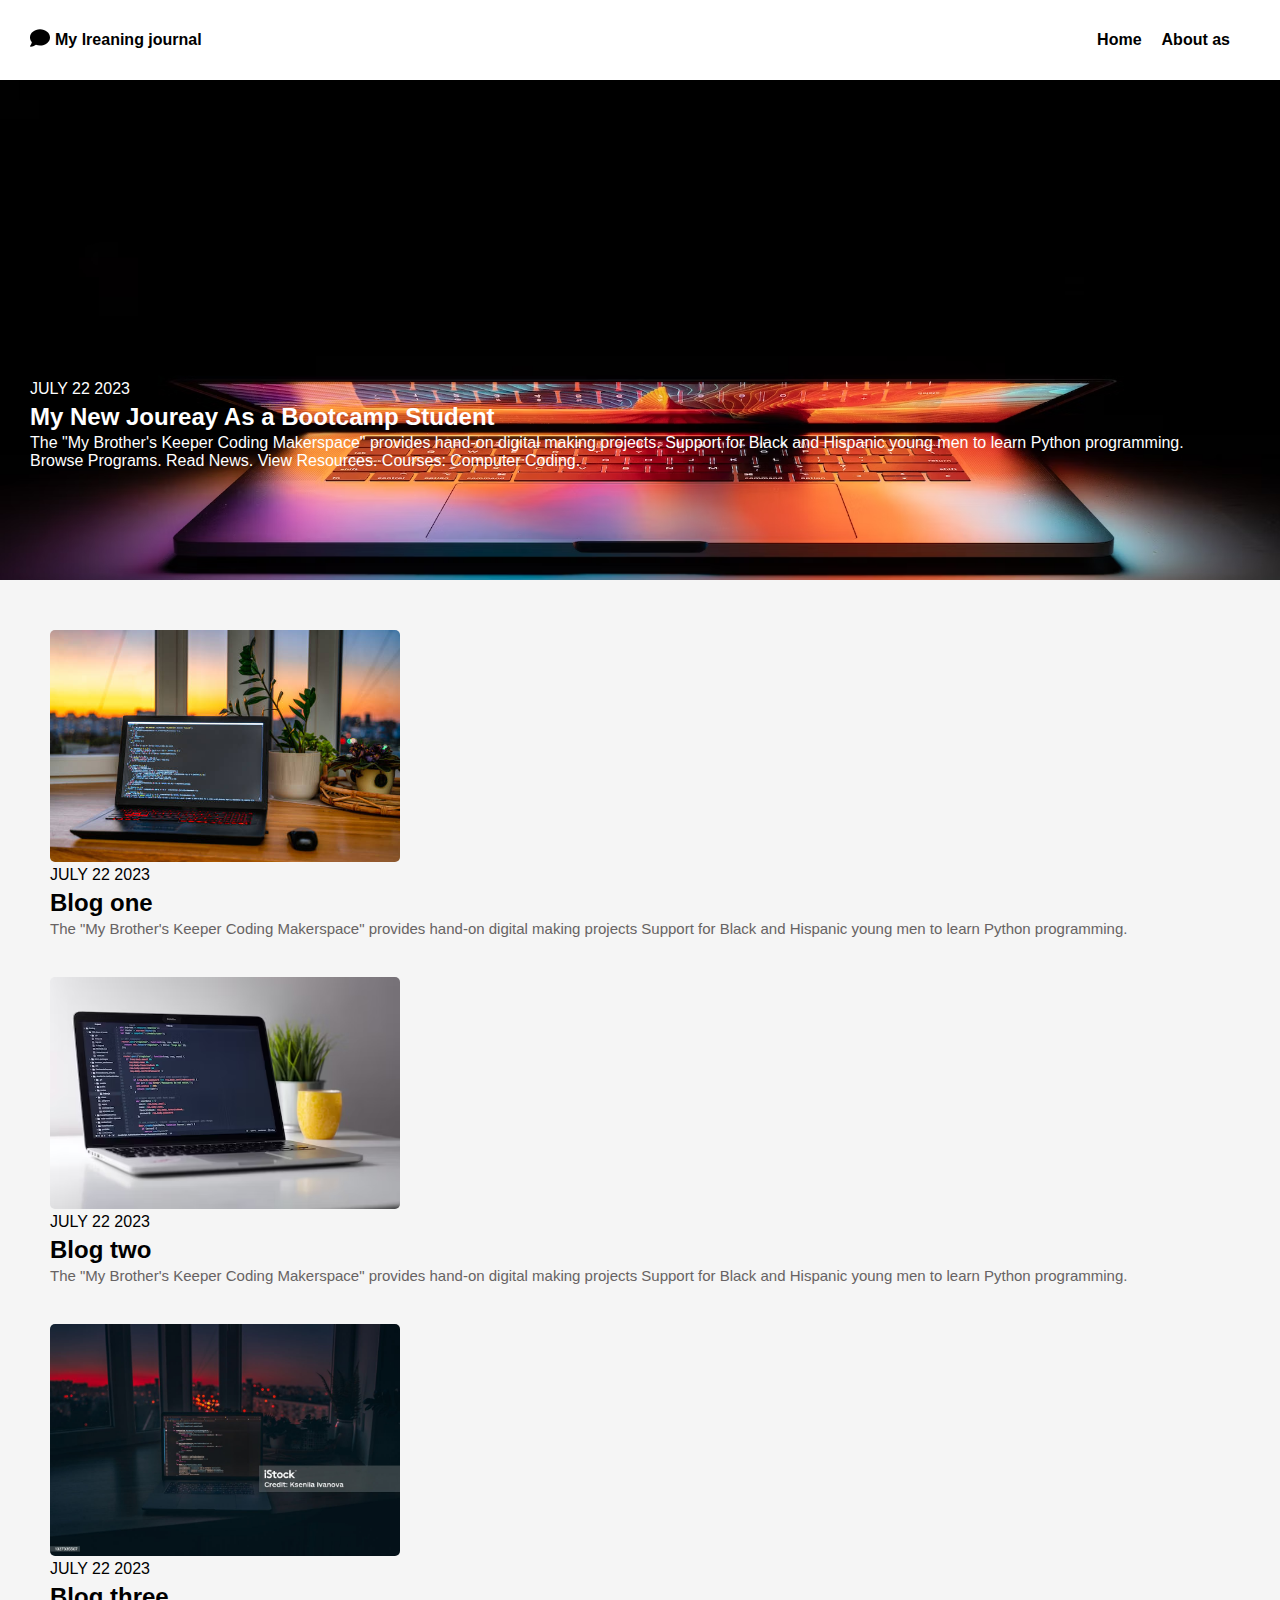
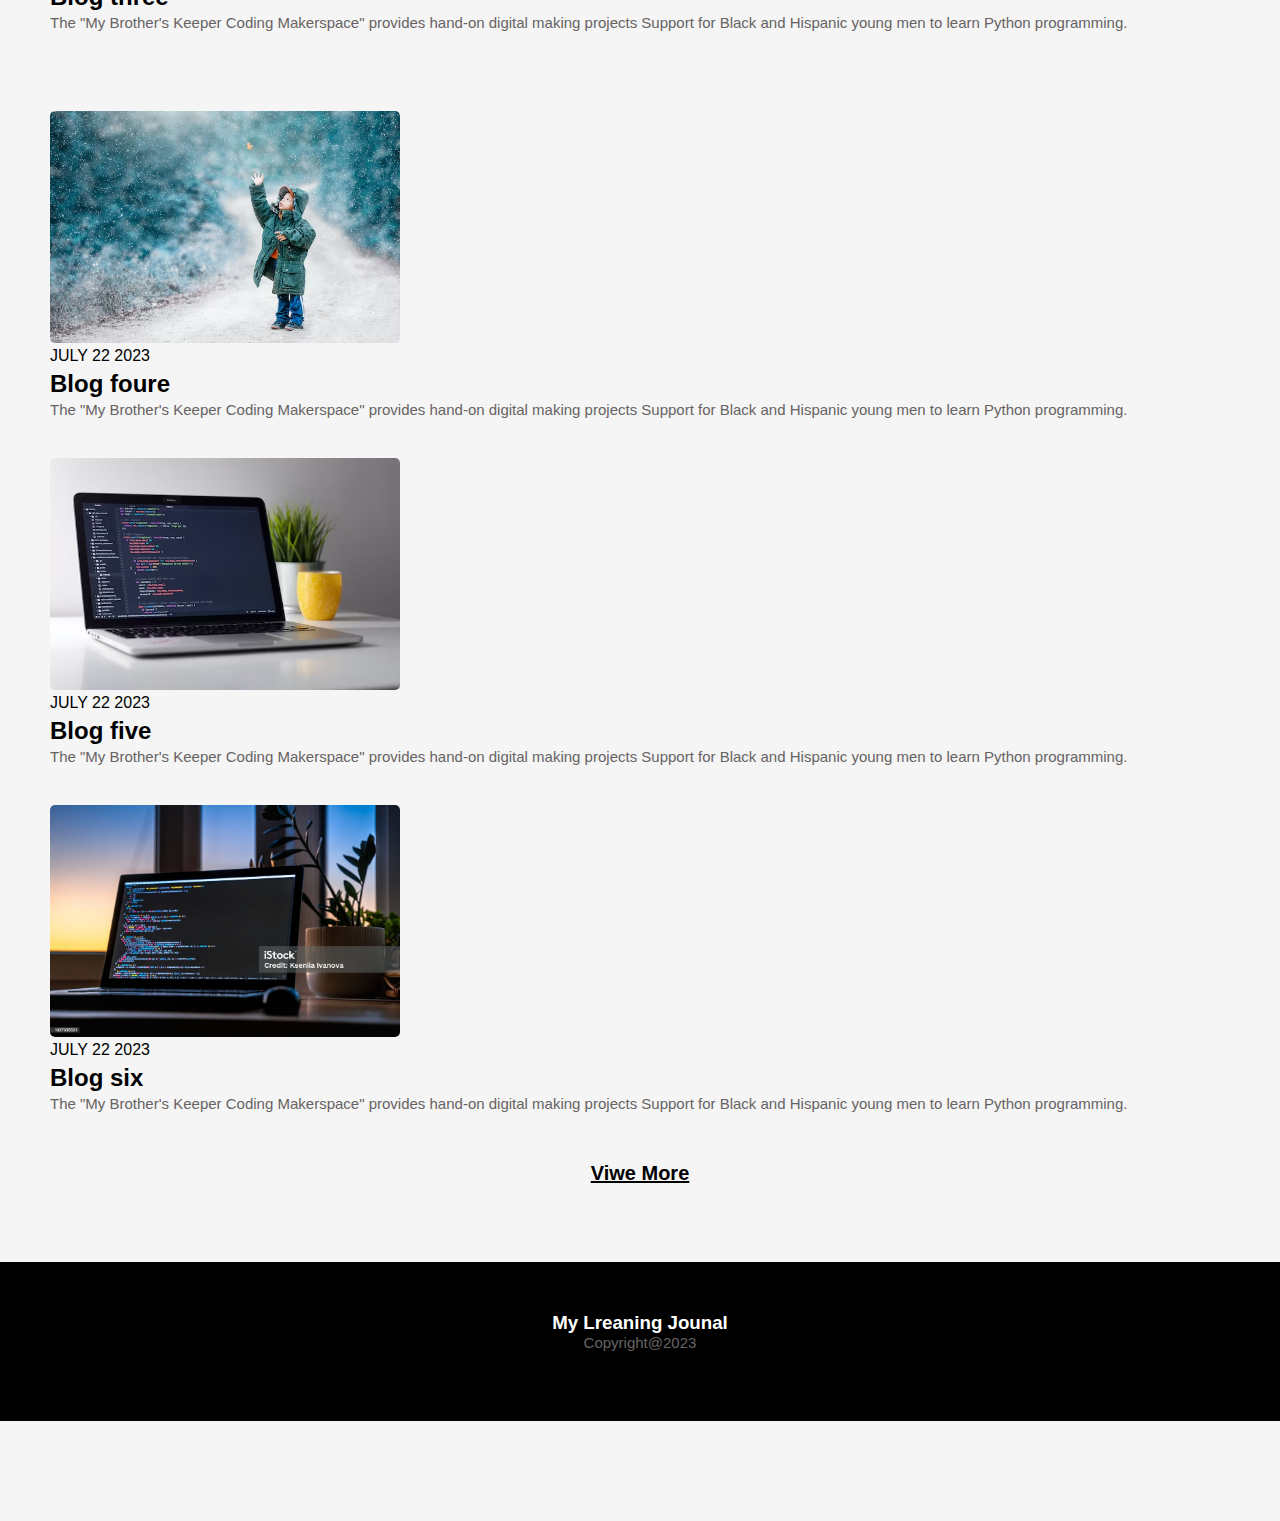
<file: web-2/index.html>
<!DOCTYPE html>
<html lang="en">
<head>
    <meta charset="UTF-8">
    <meta name="viewport" content="width=device-width, initial-scale=1.0">
    <title>web</title>
    <link rel="stylesheet" href="index.css">
    <link rel="stylesheet" href="https://cdnjs.cloudflare.com/ajax/libs/font-awesome/6.4.2/css/all.min.css" integrity="sha512-z3gLpd7yknf1YoNbCzqRKc4qyor8gaKU1qmn+CShxbuBusANI9QpRohGBreCFkKxLhei6S9CQXFEbbKuqLg0DA==" crossorigin="anonymous" referrerpolicy="no-referrer" />
</head>
<body>
 <div class="main-continer">
    <div class="navgation">
        <div class="icon">
            <img class="image-main"  src="comment-solid.svg" alt="comment icon"></div>
        <div class="item-1">
            <h4>My lreaning journal</h4>
        </div>
        <div class=" item-2">Home</div>
        <div class=" item-3">About as</div>
    </div>
    <div class="pic-main">
        <div class="text">
        <p>JULY 22 2023</p>
        <h2>My New Joureay As a Bootcamp Student</h2>
        <p>The "My Brother's Keeper Coding Makerspace" provides hand-on digital making projects. Support for Black and Hispanic young men to learn Python programming.<br>
            Browse Programs. Read News. View Resources. Courses: Computer Coding.</p>
    
    </div>
    </div>
    <!--Contant-->
    <div class="continer">
        <div class="item">
            <img src="image-2.jpg" alt="image"><p>JULY 22 2023</p>
            <h2>Blog one</h2>
            <p  class="text-main">The "My Brother's Keeper Coding Makerspace" provides hand-on digital making projects Support for Black and Hispanic young men to learn Python programming.</p>
      
        </div>
        <div class="item">
            <img src="image1.avif" alt="image"><p>JULY 22 2023</p>
            <h2>Blog two</h2>
            <p class="text-main">The "My Brother's Keeper Coding Makerspace" provides hand-on digital making projects Support for Black and Hispanic young men to learn Python programming.</p>
      
        </div>
        <div class="item">
            <img src="ma.jpg" alt="image">
            <p>JULY 22 2023</p>
            <h2>Blog three</h2>
            <p  class="text-main">The "My Brother's Keeper Coding Makerspace" provides hand-on digital making projects Support for Black and Hispanic young men to learn Python programming.</p>
      
        </div>
    </div>
    <div class="continer">
        <div class="item">
            <img src="photo-1551280786-f0b0bf055a1d.avif" alt="image"><p>JULY 22 2023</p>
            <h2>Blog foure</h2>
            <p class="text-main">The "My Brother's Keeper Coding Makerspace" provides hand-on digital making projects Support for Black and Hispanic young men to learn Python programming.</p>
      
        </div>
        <div class="item">
            <img src="image1.avif" alt="image"><p>JULY 22 2023</p>
            <h2>Blog five</h2>
            <p class="text-main">The "My Brother's Keeper Coding Makerspace" provides hand-on digital making projects Support for Black and Hispanic young men to learn Python programming.</p>
        </div>
        <div class="item">
            <img src="image-3.jpg" alt="image"><p>JULY 22 2023</p>
            <h2>Blog six</h2>
            <p class="text-main">The "My Brother's Keeper Coding Makerspace" provides hand-on digital making projects Support for Black and Hispanic young men to learn Python programming.</p>
         
        </div>
    </div >
    <div class="link">
        <a href="#">Viwe More</a>
    </div>
    <footer>
        <h3>My Lreaning Jounal</h3>
        <p class="text-main">Copyright@2023</p>
    </footer>
</div>    
</body>
</file>
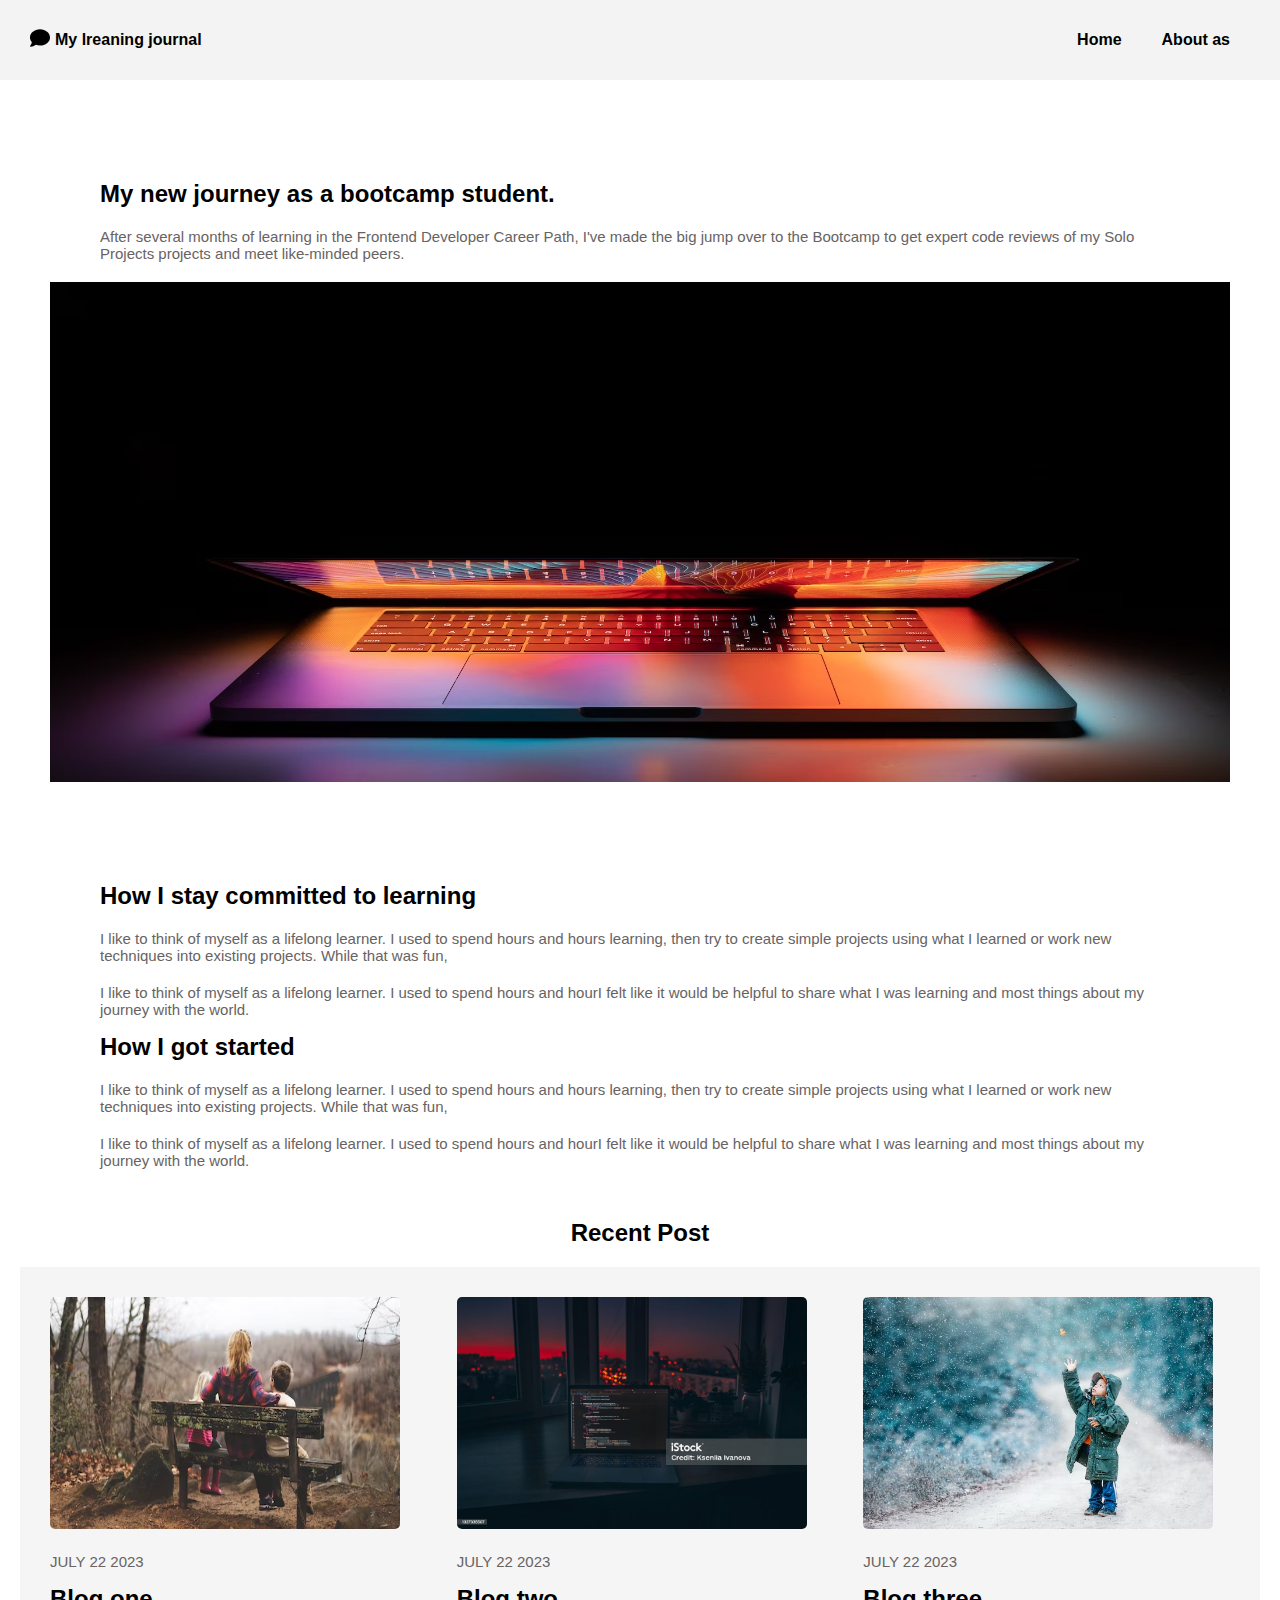
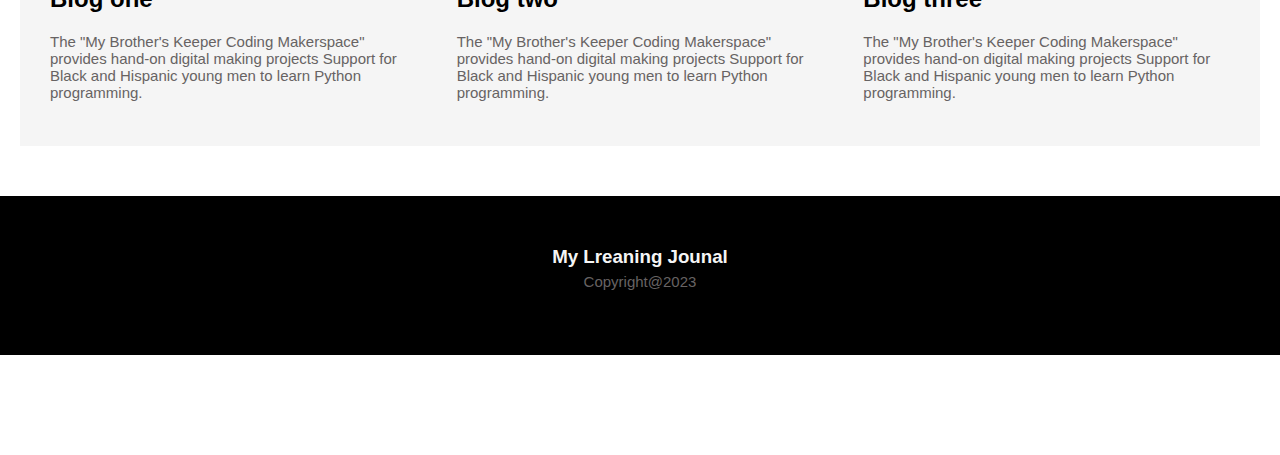
<file: web-3/web-3.html>
<!DOCTYPE html>
<html lang="en">
<head>
    <meta charset="UTF-8">
    <meta name="viewport" content="width=device-width, initial-scale=1.0">
    <title>web-3</title>
    <link rel="stylesheet" href="web-3.css">
</head>
<body>
    <div class="navgation">
        <div class="icon">
            <img class="icon-img" src="comment-solid.svg" alt="comment icon"></div>
        <div class="nav item-1">
            <h4>My lreaning journal</h4>
        </div>
        <div class="nav item-2">Home</div>
        <div class="nav item-3">About as</div>
    </div>
        <div class="text">
            <h2>My new journey as a bootcamp student.</h2>
          <p> After several months of learning in the Frontend Developer Career Path, I've made the big jump over to the Bootcamp to get expert code reviews of my Solo Projects projects and meet like-minded peers.</p>
    </div>
    <div class="image">
    
    </div>
    <div class="text">
        <div>
           <h2>  How I stay committed to learning</h2>
         <p>  I like to think of myself as a lifelong learner. I used to spend hours and hours learning, then try to create simple projects using what I learned or work new techniques into existing projects.   
            While that was fun,</p>
            <p>  I like to think of myself as a lifelong learner. I used to spend hours and hourI felt like it would be helpful to share what I was learning and most things about my journey with the world.</p>
           
            <h2> How I got started</h2>
          <p>  I like to think of myself as a lifelong learner. I used to spend hours and hours learning, then try to create simple projects using what I learned or work new techniques into existing projects.   
            While that was fun,</p>
            <p>  I like to think of myself as a lifelong learner. I used to spend hours and hourI felt like it would be helpful to share what I was learning and most things about my journey with the world.</p>
        </div>
          <h2 class="recent">Recent Post</h2>
    </div>
    <div class="post">
        <div class="item">
            <img src="photo-1516050327434-9d06ea9bfae8.avif" alt="image"><p>JULY 22 2023</p>
            <h2>Blog one</h2>
            <p  class="text-main">The "My Brother's Keeper Coding Makerspace" provides hand-on digital making projects Support for Black and Hispanic young men to learn Python programming.</p>
      
        </div>
        <div class="item">
            <img src="ma.jpg" alt="image"><p>JULY 22 2023</p>
            <h2>Blog two</h2>
            <p class="text-main">The "My Brother's Keeper Coding Makerspace" provides hand-on digital making projects Support for Black and Hispanic young men to learn Python programming.</p>
      
        </div>
        <div class="item">
            <img src="photo-1551280786-f0b0bf055a1d.avif" alt="image">
            <p>JULY 22 2023</p>
            <h2>Blog three</h2>
            <p  class="text-main">The "My Brother's Keeper Coding Makerspace" provides hand-on digital making projects Support for Black and Hispanic young men to learn Python programming.</p>
        </div>
    </div>
    <footer>
        <h3>My Lreaning Jounal</h3>
        <p class="pfooter">Copyright@2023</p>
    </footer>
</body>
</html>
</file>
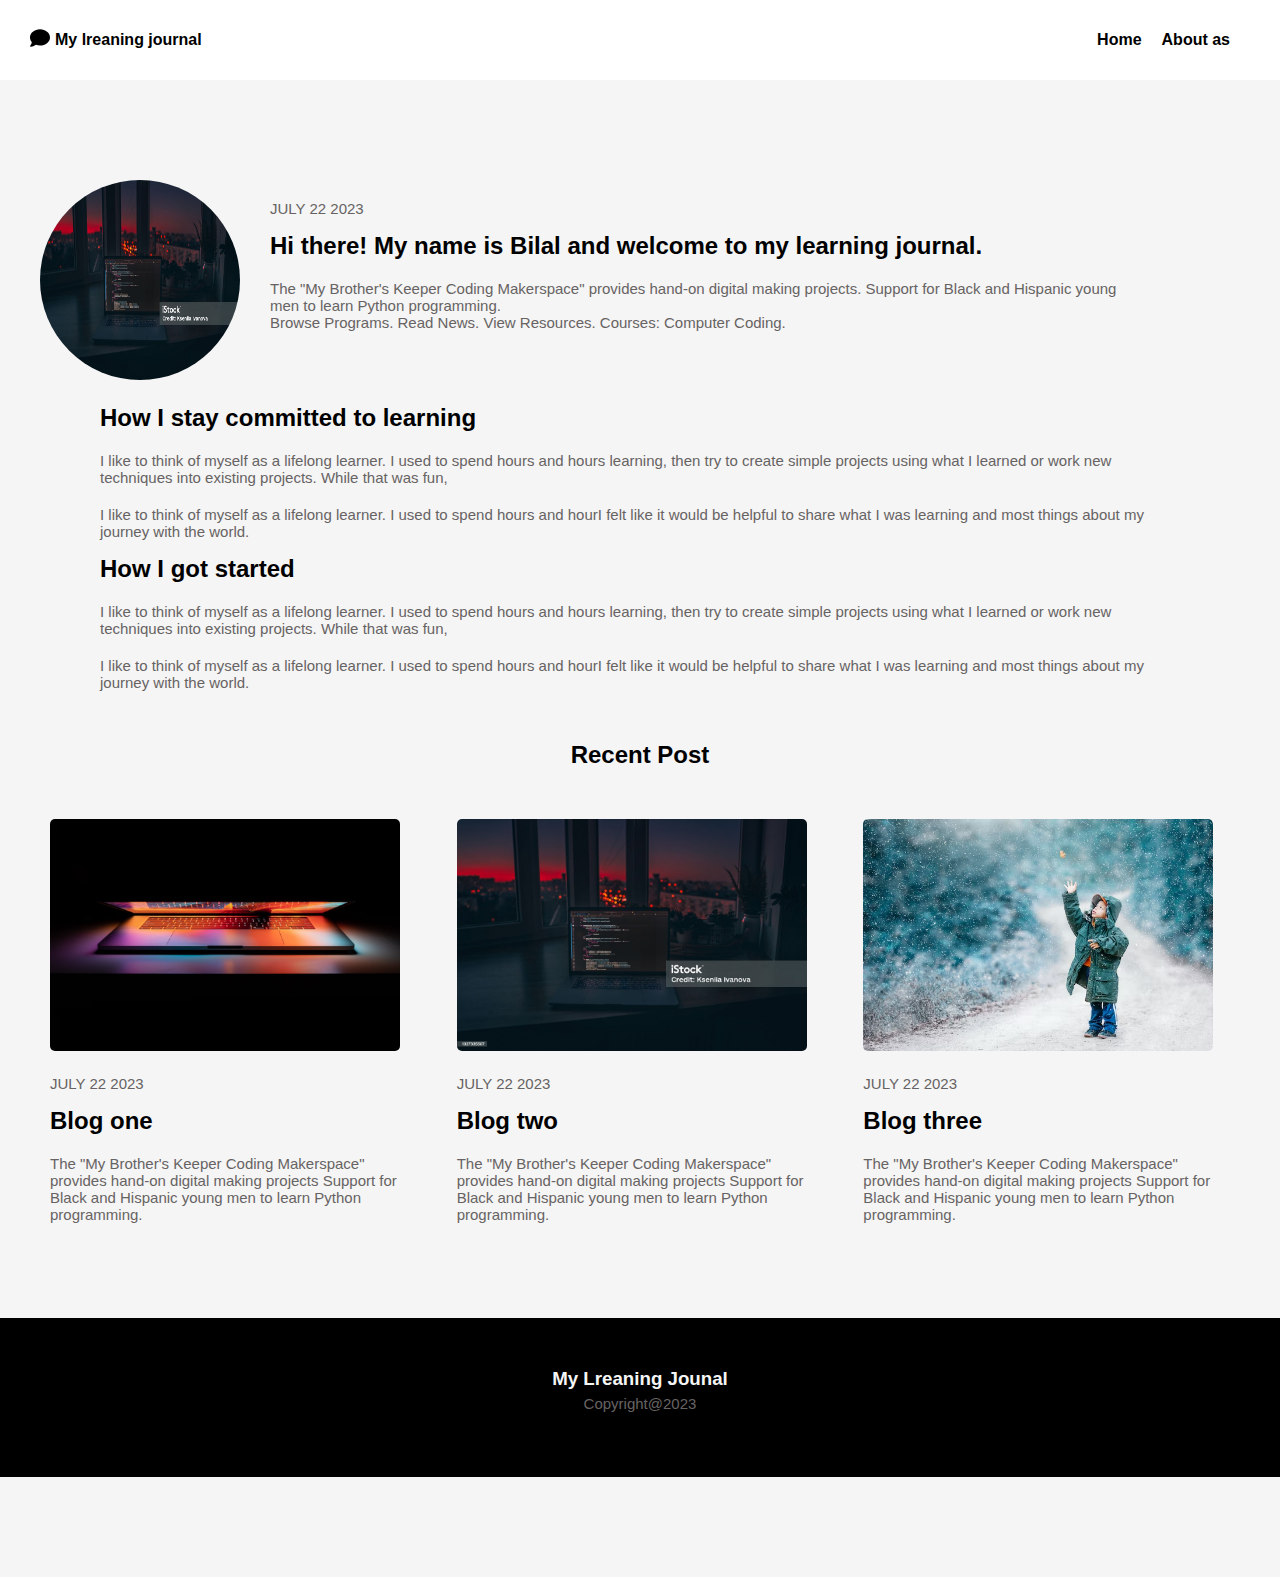
<file: web-4/web4.html>
<!DOCTYPE html>
<html lang="en">
<head>
    <meta charset="UTF-8">
    <meta name="viewport" content="width=device-width, initial-scale=1.0">
    <title>web-4</title>
    <link rel="stylesheet" href="web4.css">
</head>
<body>
    <div class="navgation">
        <div class="icon">
            <img class="image-main"  src="comment-solid.svg" alt="comment icon"></div>
        <div class="nav item-1">
            <h4>My lreaning journal</h4>
        </div>
        <div class=" item-2">Home</div>
        <div class="item-3">About as</div>
    </div>
    <div class="main">
    <div ><img class="pic-main" src="ma.jpg" alt=""></div>
        <div class="text-1">
        <p>JULY 22 2023</p>
        <h2>Hi there! My name is Bilal and welcome to my learning journal.</h2>
        <p>The "My Brother's Keeper Coding Makerspace" provides hand-on digital making projects. Support for Black and Hispanic young men to learn Python programming.<br>
            Browse Programs. Read News. View Resources. Courses: Computer Coding.</p>
        </div>
    </div>
    <div class="text">
        <div>
           <h2>  How I stay committed to learning</h2>
         <p>  I like to think of myself as a lifelong learner. I used to spend hours and hours learning, then try to create simple projects using what I learned or work new techniques into existing projects.   
            While that was fun,</p>
            <p>  I like to think of myself as a lifelong learner. I used to spend hours and hourI felt like it would be helpful to share what I was learning and most things about my journey with the world.</p>
           
            <h2> How I got started</h2>
          <p>  I like to think of myself as a lifelong learner. I used to spend hours and hours learning, then try to create simple projects using what I learned or work new techniques into existing projects.   
            While that was fun,</p>
            <p>  I like to think of myself as a lifelong learner. I used to spend hours and hourI felt like it would be helpful to share what I was learning and most things about my journey with the world.</p>
        </div>
          <h2 class="recent">Recent Post</h2>
    </div>
    <div class="post">
        <div class="item">
            <img src="main-image.avif" alt="image"><p>JULY 22 2023</p>
            <h2>Blog one</h2>
            <p  class="text-main">The "My Brother's Keeper Coding Makerspace" provides hand-on digital making projects Support for Black and Hispanic young men to learn Python programming.</p>
      
        </div>
        <div class="item">
            <img src="ma.jpg" alt="image"><p>JULY 22 2023</p>
            <h2>Blog two</h2>
            <p class="text-main">The "My Brother's Keeper Coding Makerspace" provides hand-on digital making projects Support for Black and Hispanic young men to learn Python programming.</p>
      
        </div>
        <div class="item">
            <img src="photo-1551280786-f0b0bf055a1d.avif" alt="image">
            <p>JULY 22 2023</p>
            <h2>Blog three</h2>
            <p  class="text-main">The "My Brother's Keeper Coding Makerspace" provides hand-on digital making projects Support for Black and Hispanic young men to learn Python programming.</p>
        </div>
    </div>
    <footer>
        <h3>My Lreaning Jounal</h3>
        <p class="pfooter">Copyright@2023</p>
    </footer>
</body>
</html>
</body>
</html>
</file>
<file: web-2/index.css>
body{
    margin: 0%;
    background-color:#f5f5f5;
    font-family:'Gill Sans', 'Gill Sans MT', Calibri, 'Trebuchet MS', sans-serif;
    color: white;
  
 }
 .navgation{
    height: 80px;
    display: flex;
    background-color:white;
    color:black;
    justify-content: flex-start;
    align-items: center;  
 }
 .item-1{
   margin-left: 0px;
 }
 .item-2{
    margin-left: auto;
    margin-right: 20px;
    font-weight: bold;
 }
 .item-3{
     margin-right: 50px;
     font-weight: bold;
 }
 .icon{
    width: 20px;
    margin-left: 30px;
    margin-right:5px;
 }
 .image-main{
    width: 20px;
 }
 /* main */
 .pic-main{
    width: 100%;
    height: 500px;
    background-image: url("main-image.avif");
    background-size: cover;
 }
 .text{
    position: relative;
    top: 60%;
    margin-left: 30px;
 }
 h2{
   margin-top: 5px;
   margin-bottom: 3px;
}
p{
   margin-top: 0;
   margin-bottom: 0;

   } 
   .continer{
      margin: 20px;
      background-color: #f5f5f5;
       padding: 10px;
       display: flex;
       flex-wrap: wrap;
       flex-direction: row;
       justify-content: center;
       align-items: center;   
   } 
   .item{
      flex-grow: 1;
      flex-basis: 200;
       margin-top: 0;
      color: #000;
      padding: 20px;
       
   }
   img{
      width:350px;
      height: 232px;
      border-radius: 5px;  
   }
   .text-main{
      font-size: 15px;
      color: rgb(103, 99, 99);

   }
   .link{
    height: 50px;
    font-size: 20px;    
    text-align: center;
    margin-bottom: 50px;
   }
   a{
      color: #000;
      font-weight: bold;
   }
   footer{
      width: 100%;
      height: 109px;
      text-align: center;
      margin-top: 50px;
      margin-bottom: 100px;
      padding-top: 50px; 
      background-color: #000;
   }
   h3{
      margin: 0%;
   }
  @media only screen and (max-width: 600px)
{     body{
   width: fit-content;
   
}
      .continer{
         flex-direction: column;
      } 
      .pic-main{
         height: 200px;
       
      }
      .navgation{
         height: 50px;
         font-size: 15px; 
      }
      .item-2{   
         margin-right: 15px;  
      }
      .item-3{
          margin-right: 30px;
      }
      .icon{
         width: 15px;
         margin-left: 20px;
      }
      .image-main{
         width: 15px;
      }
      .text{
        font-size: 10px;
      }
      footer{
         height: 50px;
         margin-bottom:50px;
         font-size: 15px;
         margin-top: 0%;
      }
      .link{
         height: 50px;
         font-size: 10px;  
         margin-bottom: 0%;   
        }
        .item{
       width: 300px;
     }
     img{
        width:300px;
        height: 200px;
        border-radius: 5px;  
     }
      }
</file>
<file: web-3/web-3.css>
body{
    width: 100%;
    height: 100%;
    margin: 0%;
    background-color:white;
    font-family:'Gill Sans', 'Gill Sans MT', Calibri, 'Trebuchet MS', sans-serif;
    color: #000;
  
 }
.navgation{
    height: 80px;
    display: flex;
    background-color:rgb(244, 243, 243);
    color:black;
    justify-content: flex-start;
    align-items: center;  
 }
.icon-img{
   width: 20px;
}
 .item-1{
   margin-left: 0px;
 }
 .item-2{
    margin-left: auto;
    margin-right: 40px;
    font-weight: bold;
 }
 .item-3{
     margin-right: 50px;
     font-weight: bold;
 }
 .icon{
    width: 20px;
    margin-left: 30px;
    margin-right:5px;
 }
 .text{
   margin:100px;
   margin-bottom:20px;
 }
 .image{
   background-image: url("main-image.avif");
   background-size:cover;
   background-repeat: no-repeat;
   height: 500px;
   margin: 20px 50px;
 }
 .recent{
   text-align: center;
   margin-top: 50px;
   margin-bottom: 0%
}

img{
  width:350px;
  height: 232px;
  border-radius: 5px;
  
}
.post{
   margin: 20px;
   margin-top: 0%;
   background-color: #f5f5f5;
    padding: 10px;
    display: flex;
    flex-direction: row;
    justify-content: center;
    align-items: center;   
} 
.item{
   margin-top: 0;
    color: #000;
    padding: 20px;
   }
h2{
   margin-top: 5px;
   margin-bottom: 3px;
}
p{
   margin-top: 20px;
   font-size: 15px;
   color: rgb(103, 99, 99);
   } 
   footer{
      width: 100%;
      height: 109px;
      text-align: center;
      margin-top: 50px;
      margin-bottom: 100px;
      padding-top: 50px; 
      background-color: #000;
   }
   h3{
      margin:0%;
      color: #f5f5f5;
   }
   .pfooter{
      margin:5px;
   }
 
      @media only screen and (max-width: 600px)
{     body{
   width: fit-content;
   
}
      .post{
         flex-direction: column;
         margin: 0%;
      } 
     
.navgation{
   height: 50px;
}
.icon-img{
  width: 15px;
}
 
.item-2{
  font-size: 10px;
}
.item-3{
   font-size: 10px;
}
.icon{
   width: 10px; 
}
.image{
   width: 100%;
   height: 300px;
   margin: 0%;
   
 }   footer{
   height: 50px;
   margin-bottom:50px;
   font-size: 15px;
   margin-top: 0%;
}
 
      }
</file>
<file: web-4/web4.css>
body{
 
   height: 100%;
   margin: 0%;
   background-color:#f5f5f5;
   font-family:'Gill Sans', 'Gill Sans MT', Calibri, 'Trebuchet MS', sans-serif;
   color: white;
 
}
.navgation{
   height: 80px;
   display: flex;
   background-color:white;
   color:black;
   justify-content: flex-start;
   align-items: center;  
}
.item-1{
  margin-left: 0px;
}
.item-2{
   margin-left: auto;
   margin-right: 20px;
   font-weight: bold;
}
.item-3{
    margin-right: 50px;
    font-weight: bold;
}
.icon{
   width: 20px;
   margin-left: 30px;
   margin-right:5px;
}
.image-main{
   width: 20px;
}
.main{
   display: flex;
   flex-direction: row;
   color: #000;
   margin: 100px 40px 20px 40px;
}
.pic-main{
   width: 200px;
   height: 200px;
   border-radius: 50%;
}
.recent{
   text-align: center;
   margin-top: 50px;
   margin-bottom: 0%;
 }
 .item{
   margin-top: 0;
  color: #000;
  padding: 20px;
   
}
.text-1{
   margin: 0 100px 10px 0px;
   padding-left: 30px;
}
.text{ 
   margin: 20px 100px
 }
img{
  width:350px;
  height: 232px;
  border-radius: 5px;
  
}
.post{
   margin: 20px;
   margin-top: 0%;
   background-color: #f5f5f5;
    padding: 10px;
    display: flex;
    flex-direction: row;
    justify-content: center;
    align-items: center;   
} 
h2{
   margin-top: 5px;
   margin-bottom: 3px;
   color: #000;
}
p{
   margin-top: 20px;
   font-size: 15px;
   color: rgb(103, 99, 99);
   } 
   footer{
      width: 100%;
      height: 109px;
      text-align: center;
      margin-top: 50px;
      margin-bottom: 100px;
      padding-top: 50px; 
      background-color: #000;
   }
   h3{
      margin:0%;
      color: #f5f5f5;
   }
   .pfooter{
      margin:5px;
   }
   @media only screen and (max-width: 600px)
   {     body{
      width: fit-content;
      
   }
         .post{
            flex-direction: column;
            margin: 0%;
         } 
         .main{
            
            flex-direction: column;
             
         }
        
   .navgation{
      height: 50px;
      gap: 10px;
   }
   .icon-img{
     width: 15px;
   }
    
   .item-2{
     font-size: 10px;
   }
   .item-3{
      font-size: 10px;
   }
   .icon{
      width: 10px; 
   }
   .image{
      width: 100%;
      height: 300px;
      
    }    footer{
      height: 50px;
      margin-bottom:50px;
      font-size: 15px;
      margin-top: 0%;
   }
   .text-1{
      margin: 0 50px 0px 30px;
      padding-left: 30px;
   }.text{ 
      width: 70%;
    }
         }
</file>
